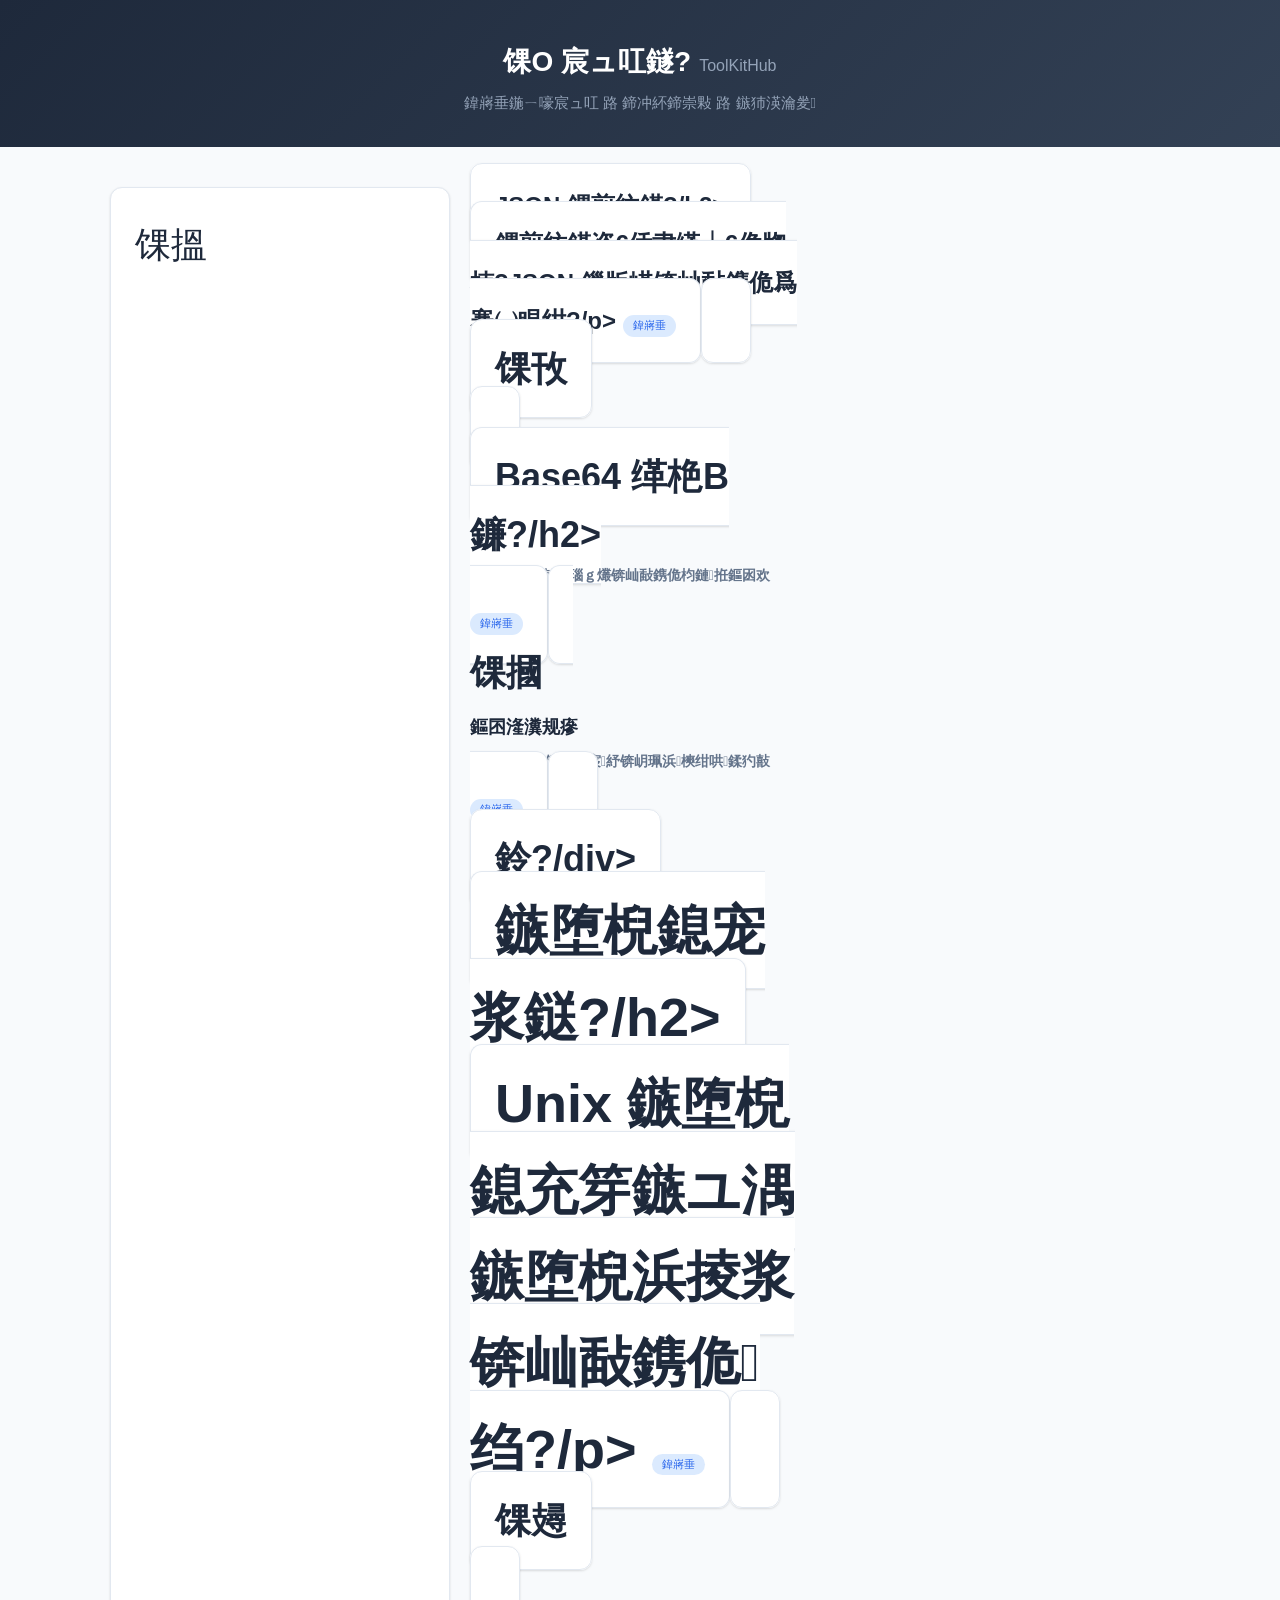
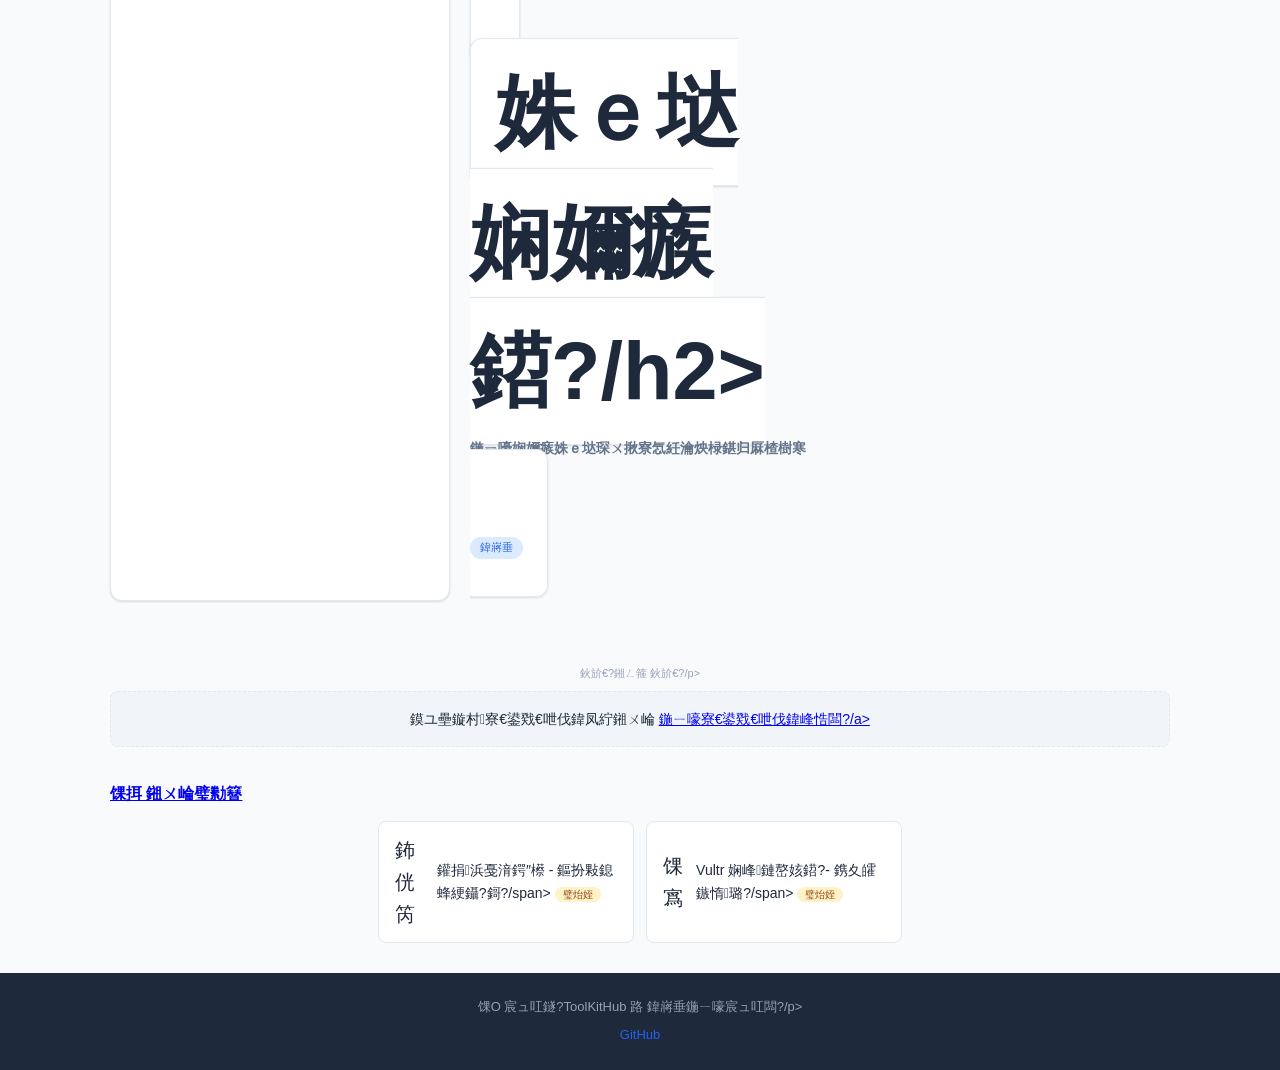
<file: index.html>
﻿<!DOCTYPE html>
<html lang="zh-CN">
<head>
  <meta charset="UTF-8">
  <meta name="viewport" content="width=device-width, initial-scale=1.0">
  <title>宸ュ叿鐩?ToolKitHub - 鍦ㄧ嚎寮€鍙戣€呭伐鍏风</title>
  <meta name="description" content="鍏嶈垂鍦ㄧ嚎寮€鍙戣€呭伐鍏烽泦鍚堬細JSON鏍煎紡鍖栥€丅ase64缂栬В鐮併€佹枃鏈姣斻€佹椂闂存埑杞崲銆佹鍒欐祴璇曘€傜函鍦ㄧ嚎浣跨敤锛屾棤闇€瀹夎銆?>
  <meta name="baidu_union_verify" content="68c6ca64d18474ec2aaa7bf28a25caac">
  <meta name="keywords" content="鍦ㄧ嚎宸ュ叿,寮€鍙戣€呭伐鍏?JSON鏍煎紡鍖?Base64,鏂囨湰瀵规瘮,鏃堕棿鎴?姝ｅ垯娴嬭瘯">
  <link rel="icon" href="data:image/svg+xml,<svg xmlns=%22http://www.w3.org/2000/svg%22 viewBox=%220 0 100 100%22><text y=%22.9em%22 font-size=%2290%22>馃О</text></svg>">
  <link rel="stylesheet" href="assets/css/style.css">
  <!-- 鐧惧害骞垮憡浣嶉鐣?-->
</head>
<body>
  <header class="site-header">
    <div class="container">
      <a href="/" class="logo">馃О 宸ュ叿鐩?<span class="logo-sub">ToolKitHub</span></a>
      <p class="tagline">鍏嶈垂鍦ㄧ嚎宸ュ叿 路 鍗冲紑鍗崇敤 路 鏃犻渶瀹夎</p>
    </div>
  </header>

  <main class="container">
    <section class="tool-grid">
      <a href="tools/json-formatter.html" class="tool-card">
        <div class="tool-icon">馃搵</div>
        <h2>JSON 鏍煎紡鍖?/h2>
        <p>鏍煎紡鍖栥€佸帇缂┿€佹牎楠?JSON 鏁版嵁锛屾敮鎸佹爲褰㈠睍绀?/p>
        <span class="tool-tag">鍏嶈垂</span>
      </a>
      <a href="tools/base64.html" class="tool-card">
        <div class="tool-icon">馃攼</div>
        <h2>Base64 缂栬В鐮?/h2>
        <p>Base64 缂栫爜/瑙ｇ爜锛屾敮鎸佹枃鏈拰鏂囦欢</p>
        <span class="tool-tag">鍏嶈垂</span>
      </a>
      <a href="tools/text-diff.html" class="tool-card">
        <div class="tool-icon">馃摑</div>
        <h2>鏂囨湰瀵规瘮</h2>
        <p>瀵规瘮涓ゆ鏂囨湰宸紓锛岄珮浜樉绀哄鍒犳敼</p>
        <span class="tool-tag">鍏嶈垂</span>
      </a>
      <a href="tools/timestamp.html" class="tool-card">
        <div class="tool-icon">鈴?/div>
        <h2>鏃堕棿鎴宠浆鎹?/h2>
        <p>Unix 鏃堕棿鎴充笌鏃ユ湡鏃堕棿浜掕浆锛屾敮鎸佹绉?/p>
        <span class="tool-tag">鍏嶈垂</span>
      </a>
      <a href="tools/regex-tester.html" class="tool-card">
        <div class="tool-icon">馃攳</div>
        <h2>姝ｅ垯娴嬭瘯鍣?/h2>
        <p>鍦ㄧ嚎娴嬭瘯姝ｅ垯琛ㄨ揪寮忥紝瀹炴椂鍖归厤楂樹寒</p>
        <span class="tool-tag">鍏嶈垂</span>
      </a>
    </section>

    <!-- 骞垮憡浣?-->
    <div class="ad-placeholder" id="ad-home">
      <p class="ad-label">鈥斺€?鎺ㄥ箍 鈥斺€?/p>
      <div class="ad-content">
        <p>鏌ユ壘鏇村寮€鍙戣€呭伐鍏凤紵鎺ㄨ崘 <a href="https://www.baidu.com/s?wd=%E5%9C%A8%E7%BA%BF%E5%BC%80%E5%8F%91%E8%80%85%E5%B7%A5%E5%85%B7" target="_blank" rel="noopener">鍦ㄧ嚎寮€鍙戣€呭伐鍏峰悎闆?/a></p>
      </div>
    </div>

    <!-- 绔欓暱鎺ㄨ崘 -->
    <section class="recommend">
      <h2>馃挕 鎺ㄨ崘璧勬簮</h2>
      <div class="recommend-grid">
        <a href="https://curl.qcloud.com/KWjvMksI" target="_blank" rel="noopener" class="recommend-item">
          <span class="rec-icon">鈽侊笍</span>
          <span class="rec-text">鑵捐浜戞湇鍔″櫒 - 鏂扮敤鎴蜂綆鑷?鎶?/span>
          <span class="rec-badge">璧炲姪</span>
        </a>
        <a href="https://www.vultr.com/?ref=xxx" target="_blank" rel="noopener" class="recommend-item">
          <span class="rec-icon">馃寪</span>
          <span class="rec-text">Vultr 娴峰鏈嶅姟鍣?- 鎸夊皬鏃惰璐?/span>
          <span class="rec-badge">璧炲姪</span>
        </a>
      </div>
    </section>
  </main>

  <footer class="site-footer">
    <div class="container">
      <p>馃О 宸ュ叿鐩?ToolKitHub 路 鍏嶈垂鍦ㄧ嚎宸ュ叿闆?/p>
      <p class="footer-links">
        <a href="https://github.com/swxg888/lxgg-money" target="_blank" rel="noopener">GitHub</a>
      </p>
    </div>
  </footer>

  <!-- 鐧惧害缁熻 -->
  <script>
    var _hmt = _hmt || [];
    (function() {
      var hm = document.createElement("script");
      hm.src = "https://hm.baidu.com/hm.js?YOUR_BAIDU_ANALYTICS_ID";
      var s = document.getElementsByTagName("script")[0]; 
      s.parentNode.insertBefore(hm, s);
    })();
  </script>
  <script src="assets/js/main.js"></script>
</body>
</html>
</file>
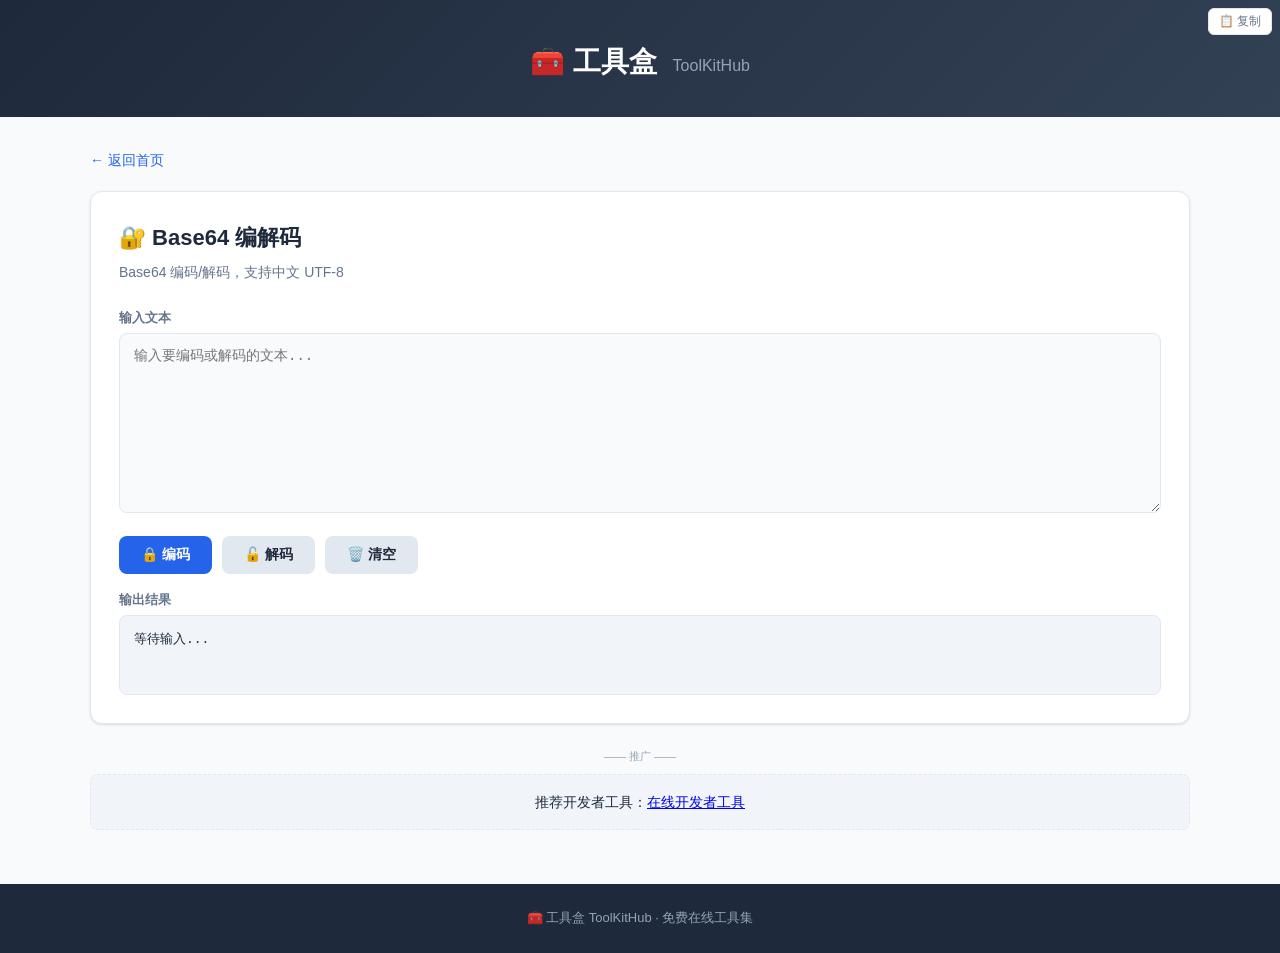
<file: tools/base64.html>
<!DOCTYPE html>
<html lang="zh-CN">
<head>
  <meta charset="UTF-8">
  <meta name="viewport" content="width=device-width, initial-scale=1.0">
  <title>Base64 编解码 - 工具盒 ToolKitHub</title>
  <meta name="description" content="在线 Base64 编码解码工具，支持文本 Base64 编码、解码，支持 UTF-8 中文。">
  <link rel="stylesheet" href="../assets/css/style.css">
</head>
<body>
  <header class="site-header">
    <div class="container"><a href="../" class="logo">🧰 工具盒 <span class="logo-sub">ToolKitHub</span></a></div>
  </header>
  <main class="container tool-page">
    <a href="../" class="back-link">← 返回首页</a>
    <div class="tool-box">
      <h1>🔐 Base64 编解码</h1>
      <p class="tool-desc">Base64 编码/解码，支持中文 UTF-8</p>
      <div class="tool-area">
        <div>
          <label class="tool-label" for="b64-input">输入文本</label>
          <textarea id="b64-input" class="tool-input" placeholder="输入要编码或解码的文本..."></textarea>
        </div>
        <div class="tool-actions">
          <button onclick="encodeB64()" class="btn btn-primary">🔒 编码</button>
          <button onclick="decodeB64()" class="btn btn-secondary">🔓 解码</button>
          <button onclick="clearB64()" class="btn btn-secondary">🗑️ 清空</button>
        </div>
        <div class="error-msg" id="b64-error"></div>
        <div>
          <label class="tool-label">输出结果</label>
          <div class="tool-output" id="b64-output">等待输入...</div>
          <button class="copy-btn" onclick="copyB64()">📋 复制</button>
        </div>
      </div>
    </div>
    <div class="ad-placeholder">
      <p class="ad-label">—— 推广 ——</p>
      <div class="ad-content">推荐开发者工具：<a href="https://www.baidu.com/s?wd=%E5%9C%A8%E7%BA%BF%E5%BC%80%E5%8F%91%E8%80%85%E5%B7%A5%E5%85%B7%E9%9B%86" target="_blank">在线开发者工具</a></div>
    </div>
  </main>
  <footer class="site-footer"><div class="container"><p>🧰 工具盒 ToolKitHub · 免费在线工具集</p></div></footer>
  <script src="../assets/js/main.js"></script>
  <script>
    const input = document.getElementById('b64-input');
    const output = document.getElementById('b64-output');

    function encodeB64() {
      hideError('b64-error');
      try {
        const utf8 = new TextEncoder().encode(input.value);
        let binary = '';
        utf8.forEach(byte => { binary += String.fromCharCode(byte); });
        output.textContent = btoa(binary);
      } catch(e) {
        showError('b64-error', '编码失败：' + e.message);
      }
    }
    function decodeB64() {
      hideError('b64-error');
      try {
        const binary = atob(input.value);
        const bytes = new Uint8Array(binary.length);
        for (let i = 0; i < binary.length; i++) bytes[i] = binary.charCodeAt(i);
        output.textContent = new TextDecoder().decode(bytes);
      } catch(e) {
        showError('b64-error', '解码失败：输入不是有效的 Base64 编码');
      }
    }
    function clearB64() { input.value = ''; output.textContent = '等待输入...'; hideError('b64-error'); }
    function copyB64() { copyText(this, output.textContent); }
  </script>
</body>
</html>
</file>
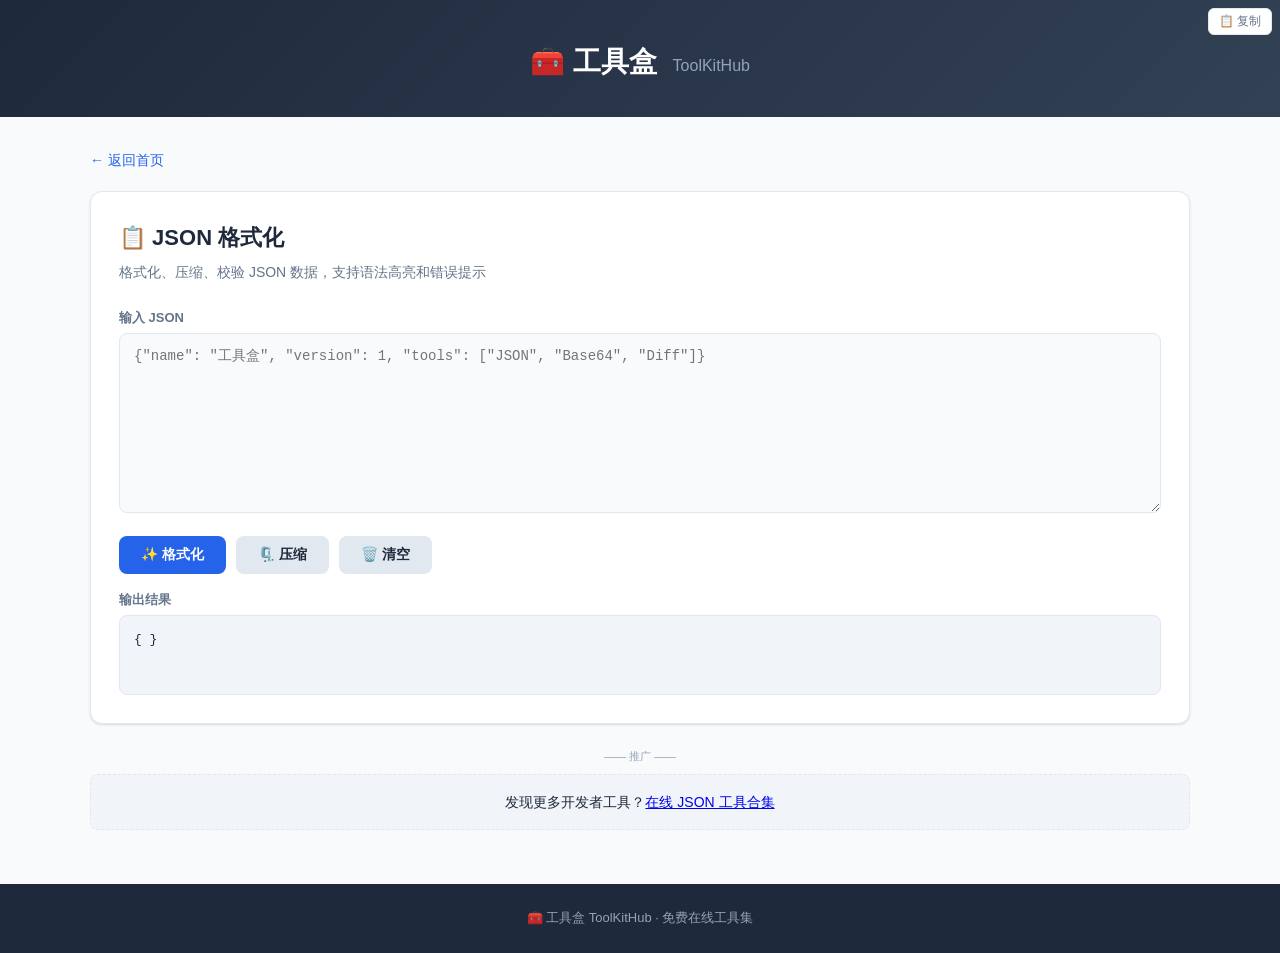
<file: tools/json-formatter.html>
<!DOCTYPE html>
<html lang="zh-CN">
<head>
  <meta charset="UTF-8">
  <meta name="viewport" content="width=device-width, initial-scale=1.0">
  <title>JSON 格式化 - 工具盒 ToolKitHub</title>
  <meta name="description" content="在线 JSON 格式化工具，支持 JSON 格式化、压缩、校验，树形展示，语法高亮。">
  <link rel="stylesheet" href="../assets/css/style.css">
</head>
<body>
  <header class="site-header">
    <div class="container">
      <a href="../" class="logo">🧰 工具盒 <span class="logo-sub">ToolKitHub</span></a>
    </div>
  </header>
  <main class="container tool-page">
    <a href="../" class="back-link">← 返回首页</a>
    <div class="tool-box">
      <h1>📋 JSON 格式化</h1>
      <p class="tool-desc">格式化、压缩、校验 JSON 数据，支持语法高亮和错误提示</p>
      <div class="tool-area">
        <div>
          <label class="tool-label" for="json-input">输入 JSON</label>
          <textarea id="json-input" class="tool-input" placeholder='{"name": "工具盒", "version": 1, "tools": ["JSON", "Base64", "Diff"]}'></textarea>
        </div>
        <div class="tool-actions">
          <button onclick="formatJSON()" class="btn btn-primary">✨ 格式化</button>
          <button onclick="compressJSON()" class="btn btn-secondary">🗜️ 压缩</button>
          <button onclick="clearJSON()" class="btn btn-secondary">🗑️ 清空</button>
          <span class="json-status" id="json-status"></span>
        </div>
        <div class="error-msg" id="json-error"></div>
        <div>
          <label class="tool-label">输出结果</label>
          <div class="tool-output" id="json-output">{ }</div>
          <button class="copy-btn" onclick="copyJSON()">📋 复制</button>
        </div>
      </div>
    </div>
    <!-- 广告位 -->
    <div class="ad-placeholder">
      <p class="ad-label">—— 推广 ——</p>
      <div class="ad-content">发现更多开发者工具？<a href="https://www.baidu.com/s?wd=%E5%9C%A8%E7%BA%BFJSON%E5%B7%A5%E5%85%B7" target="_blank">在线 JSON 工具合集</a></div>
    </div>
  </main>
  <footer class="site-footer">
    <div class="container"><p>🧰 工具盒 ToolKitHub · 免费在线工具集</p></div>
  </footer>
  <script src="../assets/js/main.js"></script>
  <script>
    const input = document.getElementById('json-input');
    const output = document.getElementById('json-output');
    const status = document.getElementById('json-status');
    const errEl = document.getElementById('json-error');

    function formatJSON() {
      hideError('json-error');
      try {
        const parsed = JSON.parse(input.value);
        output.textContent = JSON.stringify(parsed, null, 2);
        status.textContent = '✅ 有效 JSON';
        status.style.color = '#16a34a';
      } catch(e) {
        showError('json-error', 'JSON 格式错误：' + e.message);
        status.textContent = '❌ 无效 JSON';
        status.style.color = '#dc2626';
      }
    }
    function compressJSON() {
      hideError('json-error');
      try {
        const parsed = JSON.parse(input.value);
        output.textContent = JSON.stringify(parsed);
        status.textContent = '✅ 已压缩';
        status.style.color = '#16a34a';
      } catch(e) {
        showError('json-error', 'JSON 格式错误：' + e.message);
      }
    }
    function clearJSON() {
      input.value = '';
      output.textContent = '{ }';
      status.textContent = '';
      hideError('json-error');
    }
    function copyJSON() { copyText(this, output.textContent); }
  </script>
</body>
</html>
</file>
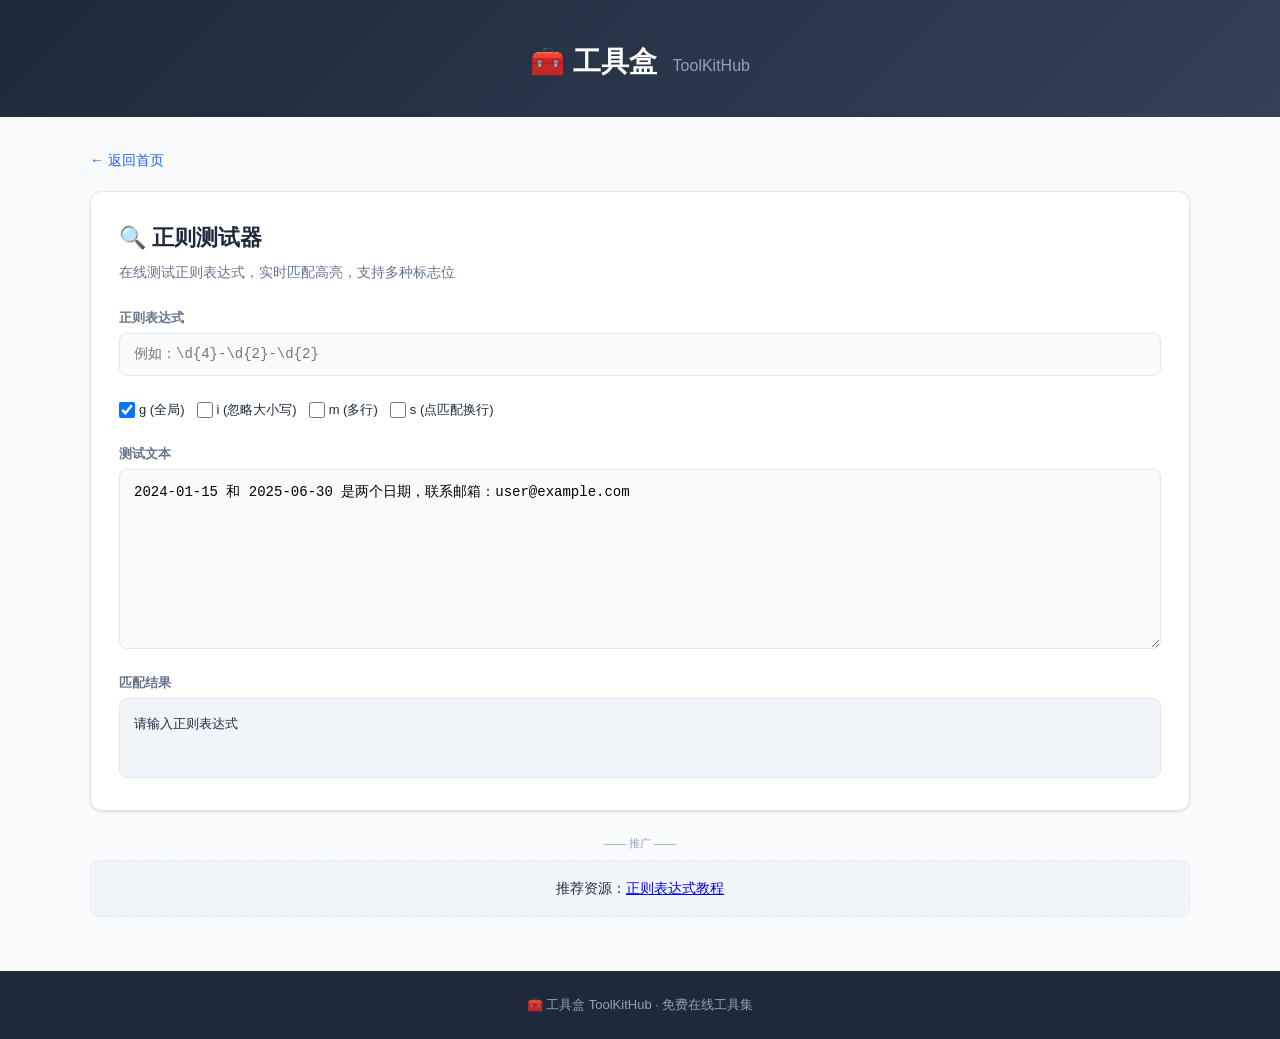
<file: tools/regex-tester.html>
<!DOCTYPE html>
<html lang="zh-CN">
<head>
  <meta charset="UTF-8">
  <meta name="viewport" content="width=device-width, initial-scale=1.0">
  <title>正则测试器 - 工具盒 ToolKitHub</title>
  <meta name="description" content="在线正则表达式测试工具，实时匹配高亮，支持多种标志符，测试提取替换。">
  <link rel="stylesheet" href="../assets/css/style.css">
  <style>
    .regex-flags { display: flex; gap: 12px; flex-wrap: wrap; margin: 8px 0; }
    .regex-flags label { display: flex; align-items: center; gap: 4px; font-size: 13px; cursor: pointer; }
    .regex-flags input[type="checkbox"] { width: 16px; height: 16px; cursor: pointer; }
    .match-result { font-family: "SF Mono", "Fira Code", "Consolas", monospace; font-size: 13px; line-height: 1.8; white-space: pre-wrap; }
    .match-highlight { background: #fde68a; border-radius: 2px; padding: 1px 0; }
    .match-count { font-size: 13px; color: #64748b; margin-top: 4px; }
  </style>
</head>
<body>
  <header class="site-header">
    <div class="container"><a href="../" class="logo">🧰 工具盒 <span class="logo-sub">ToolKitHub</span></a></div>
  </header>
  <main class="container tool-page">
    <a href="../" class="back-link">← 返回首页</a>
    <div class="tool-box">
      <h1>🔍 正则测试器</h1>
      <p class="tool-desc">在线测试正则表达式，实时匹配高亮，支持多种标志位</p>
      <div class="tool-area">
        <div>
          <label class="tool-label" for="regex-pattern">正则表达式</label>
          <input id="regex-pattern" class="tool-input" type="text" placeholder="例如：\d{4}-\d{2}-\d{2}" style="font-size:14px;padding:10px 14px;min-height:auto;font-family:monospace">
        </div>
        <div class="regex-flags">
          <label><input type="checkbox" id="flag-g" checked onchange="testRegex()"> g (全局)</label>
          <label><input type="checkbox" id="flag-i" onchange="testRegex()"> i (忽略大小写)</label>
          <label><input type="checkbox" id="flag-m" onchange="testRegex()"> m (多行)</label>
          <label><input type="checkbox" id="flag-s" onchange="testRegex()"> s (点匹配换行)</label>
        </div>
        <div>
          <label class="tool-label" for="regex-text">测试文本</label>
          <textarea id="regex-text" class="tool-input" placeholder="输入要匹配的文本..." oninput="testRegex()">2024-01-15 和 2025-06-30 是两个日期，联系邮箱：user@example.com</textarea>
        </div>
        <div class="error-msg" id="regex-error"></div>
        <div>
          <label class="tool-label">匹配结果</label>
          <div class="tool-output match-result" id="regex-output">等待输入...</div>
          <div class="match-count" id="regex-count"></div>
        </div>
      </div>
    </div>
    <div class="ad-placeholder">
      <p class="ad-label">—— 推广 ——</p>
      <div class="ad-content">推荐资源：<a href="https://www.baidu.com/s?wd=%E5%9C%A8%E7%BA%BF%E6%AD%A3%E5%88%99%E8%A1%A8%E8%BE%BE%E5%BC%8F%E6%B5%8B%E8%AF%95" target="_blank">正则表达式教程</a></div>
    </div>
  </main>
  <footer class="site-footer"><div class="container"><p>🧰 工具盒 ToolKitHub · 免费在线工具集</p></div></footer>
  <script src="../assets/js/main.js"></script>
  <script>
    const pattern = document.getElementById('regex-pattern');
    const text = document.getElementById('regex-text');
    const output = document.getElementById('regex-output');
    const count = document.getElementById('regex-count');
    const flagG = document.getElementById('flag-g');
    const flagI = document.getElementById('flag-i');
    const flagM = document.getElementById('flag-m');
    const flagS = document.getElementById('flag-s');

    function testRegex() {
      hideError('regex-error');
      const pat = pattern.value;
      if (!pat) { output.innerHTML = '请输入正则表达式'; count.textContent = ''; return; }
      const txt = text.value;
      if (!txt) { output.innerHTML = '请输入测试文本'; count.textContent = ''; return; }

      try {
        let flags = 'g';
        if (flagI.checked) flags += 'i';
        if (flagM.checked) flags += 'm';
        if (flagS.checked) flags += 's';
        if (!flagG.checked) flags = flags.replace('g', '');

        const re = new RegExp(pat, flags);
        const matches = [...txt.matchAll(re)];
        
        if (matches.length === 0) {
          output.innerHTML = '<span style="color:#94a3b8">无匹配结果</span>';
          count.textContent = '匹配 0 处';
          return;
        }

        // 高亮显示
        let html = '';
        let lastIdx = 0;
        // 用全局正则高亮
        const hlRe = new RegExp(pat, 'g' + (flagI.checked ? 'i' : '') + (flagM.checked ? 'm' : '') + (flagS.checked ? 's' : ''));
        const parts = txt.split(hlRe);
        const hlMatches = txt.match(hlRe) || [];
        
        if (hlMatches.length === 0) {
          html = escapeHtml(txt);
        } else {
          let pi = 0;
          for (const m of hlMatches) {
            const idx = txt.indexOf(m, pi);
            if (idx > pi) html += escapeHtml(txt.slice(pi, idx));
            html += `<span class="match-highlight">${escapeHtml(m)}</span>`;
            pi = idx + m.length;
          }
          if (pi < txt.length) html += escapeHtml(txt.slice(pi));
        }
        
        output.innerHTML = html || '<span style="color:#94a3b8">无匹配结果</span>';
        
        // 显示详细信息
        if (matches.length > 0 && matches[0].length > 1) {
          let detail = '';
          matches.forEach((m, i) => {
            detail += `\n匹配 ${i+1}: "${m[0]}"`;
            for (let g = 1; g < m.length; g++) {
              if (m[g] !== undefined) detail += `  组${g}: "${m[g]}"`;
            }
          });
          count.textContent = `匹配 ${matches.length} 处${detail}`;
        } else {
          count.textContent = `匹配 ${matches.length} 处`;
        }
      } catch(e) {
        showError('regex-error', '正则语法错误：' + e.message);
        output.innerHTML = '';
        count.textContent = '';
      }
    }

    function escapeHtml(text) {
      const d = document.createElement('div');
      d.textContent = text;
      return d.innerHTML;
    }

    // 实时触发
    pattern.addEventListener('input', testRegex);
    flagI.addEventListener('change', testRegex);
    flagM.addEventListener('change', testRegex);
    flagS.addEventListener('change', testRegex);
    flagG.addEventListener('change', testRegex);
    // 初始测试
    setTimeout(testRegex, 100);
  </script>
</body>
</html>
</file>
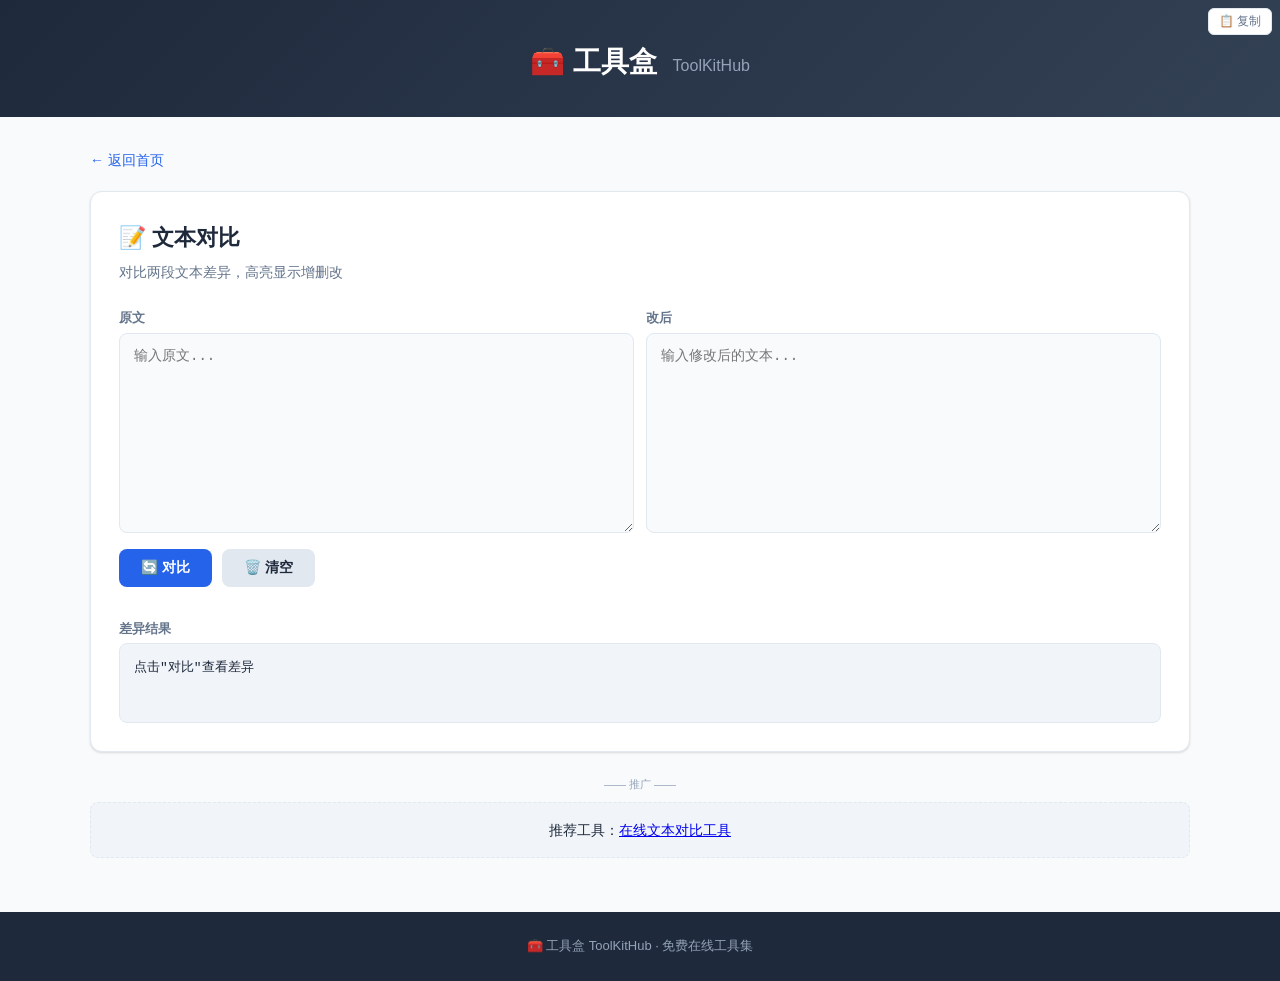
<file: tools/text-diff.html>
<!DOCTYPE html>
<html lang="zh-CN">
<head>
  <meta charset="UTF-8">
  <meta name="viewport" content="width=device-width, initial-scale=1.0">
  <title>文本对比 - 工具盒 ToolKitHub</title>
  <meta name="description" content="在线文本对比工具，对比两段文本差异，高亮显示增删改，支持逐行比较。">
  <link rel="stylesheet" href="../assets/css/style.css">
  <style>
    .diff-container { display: grid; grid-template-columns: 1fr 1fr; gap: 12px; }
    .diff-side { display: flex; flex-direction: column; }
    .diff-side label { font-size: 13px; font-weight: 600; color: #64748b; margin-bottom: 4px; }
    .diff-side textarea { min-height: 200px; }
    .diff-result-wrap { margin-top: 16px; }
    .diff-result { font-family: "SF Mono", "Fira Code", "Consolas", monospace; font-size: 13px; line-height: 1.6; }
    .diff-add { background: #dcfce7; color: #166534; padding: 2px 4px; border-radius: 2px; }
    .diff-remove { background: #fee2e2; color: #991b1b; padding: 2px 4px; border-radius: 2px; text-decoration: line-through; }
    .diff-same { color: #475569; }
    @media (max-width: 640px) { .diff-container { grid-template-columns: 1fr; } }
  </style>
</head>
<body>
  <header class="site-header">
    <div class="container"><a href="../" class="logo">🧰 工具盒 <span class="logo-sub">ToolKitHub</span></a></div>
  </header>
  <main class="container tool-page">
    <a href="../" class="back-link">← 返回首页</a>
    <div class="tool-box">
      <h1>📝 文本对比</h1>
      <p class="tool-desc">对比两段文本差异，高亮显示增删改</p>
      <div class="tool-area">
        <div class="diff-container">
          <div class="diff-side">
            <label for="diff-left">原文</label>
            <textarea id="diff-left" class="tool-input" placeholder="输入原文..."></textarea>
          </div>
          <div class="diff-side">
            <label for="diff-right">改后</label>
            <textarea id="diff-right" class="tool-input" placeholder="输入修改后的文本..."></textarea>
          </div>
        </div>
        <div class="tool-actions">
          <button onclick="compareDiff()" class="btn btn-primary">🔄 对比</button>
          <button onclick="clearDiff()" class="btn btn-secondary">🗑️ 清空</button>
        </div>
        <div class="error-msg" id="diff-error"></div>
        <div class="diff-result-wrap">
          <label class="tool-label">差异结果</label>
          <div class="tool-output diff-result" id="diff-output">点击"对比"查看差异</div>
          <button class="copy-btn" onclick="copyDiff()">📋 复制</button>
        </div>
      </div>
    </div>
    <div class="ad-placeholder">
      <p class="ad-label">—— 推广 ——</p>
      <div class="ad-content">推荐工具：<a href="https://www.baidu.com/s?wd=%E5%9C%A8%E7%BA%BF%E6%96%87%E6%9C%AC%E5%AF%B9%E6%AF%94%E5%B7%A5%E5%85%B7" target="_blank">在线文本对比工具</a></div>
    </div>
  </main>
  <footer class="site-footer"><div class="container"><p>🧰 工具盒 ToolKitHub · 免费在线工具集</p></div></footer>
  <script src="../assets/js/main.js"></script>
  <script>
    const leftIn = document.getElementById('diff-left');
    const rightIn = document.getElementById('diff-right');
    const diffOut = document.getElementById('diff-output');

    function compareDiff() {
      hideError('diff-error');
      const leftLines = leftIn.value.split('\n');
      const rightLines = rightIn.value.split('\n');
      const maxLen = Math.max(leftLines.length, rightLines.length);
      let html = '<table style="width:100%;border-collapse:collapse;">';
      for (let i = 0; i < maxLen; i++) {
        const l = leftLines[i] || '';
        const r = rightLines[i] || '';
        if (l === r) {
          html += `<tr><td style="width:50%;padding:2px 8px;color:#475569">${escapeHtml(l) || '&nbsp;'}</td><td style="width:50%;padding:2px 8px;color:#475569">${escapeHtml(r) || '&nbsp;'}</td></tr>`;
        } else {
          html += `<tr><td style="width:50%;padding:2px 8px;background:#fee2e2;color:#991b1b">${escapeHtml(l) || '&nbsp;'}</td><td style="width:50%;padding:2px 8px;background:#dcfce7;color:#166534">${escapeHtml(r) || '&nbsp;'}</td></tr>`;
        }
      }
      html += '</table>';
      diffOut.innerHTML = html || '<span style="color:#94a3b8">两侧文本相同</span>';
    }
    function clearDiff() { leftIn.value = ''; rightIn.value = ''; diffOut.innerHTML = '点击"对比"查看差异'; hideError('diff-error'); }
    function escapeHtml(text) { const d = document.createElement('div'); d.textContent = text; return d.innerHTML; }
    function copyDiff() { copyText(this, diffOut.textContent.replace(/\s+/g, ' ')); }
  </script>
</body>
</html>
</file>
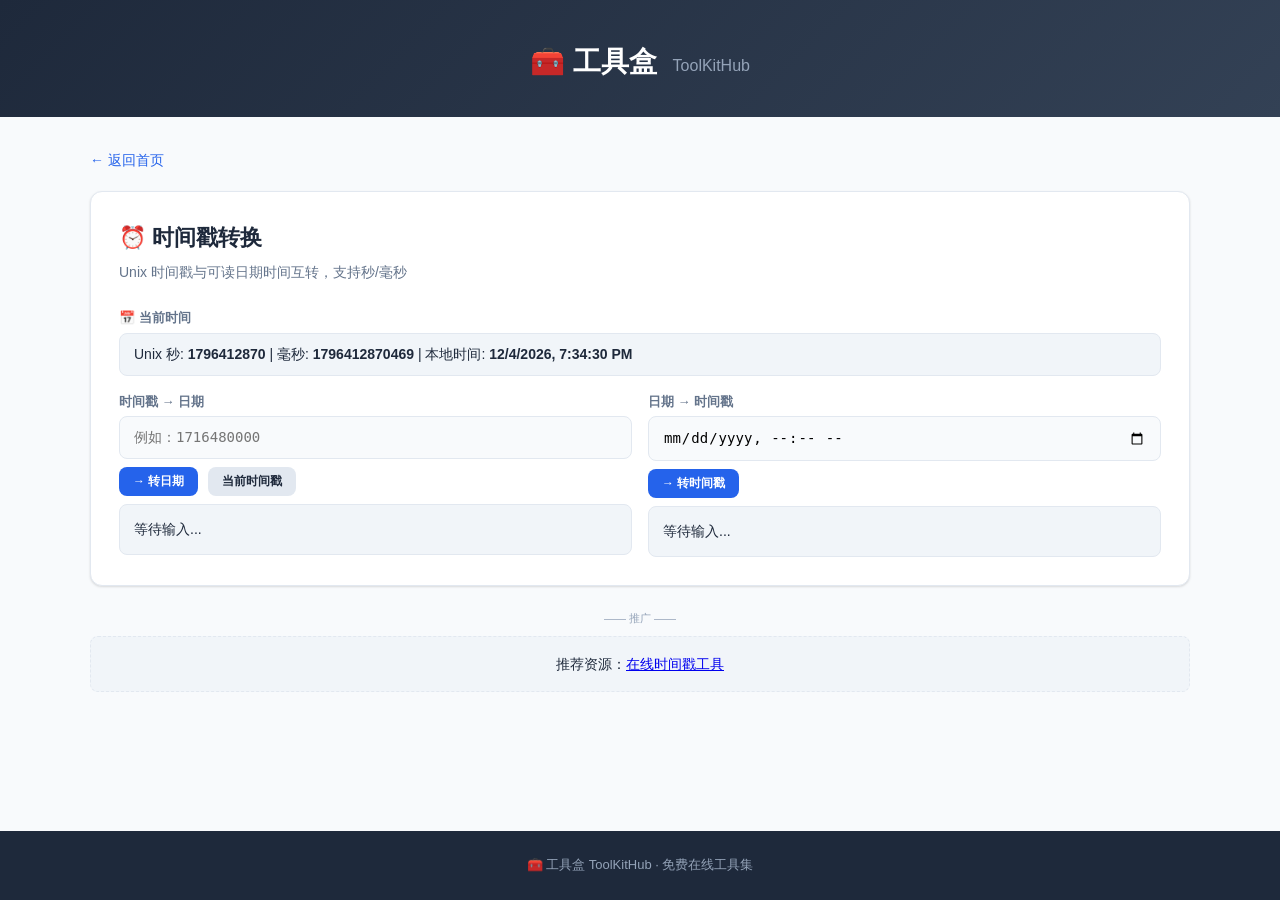
<file: tools/timestamp.html>
<!DOCTYPE html>
<html lang="zh-CN">
<head>
  <meta charset="UTF-8">
  <meta name="viewport" content="width=device-width, initial-scale=1.0">
  <title>时间戳转换 - 工具盒 ToolKitHub</title>
  <meta name="description" content="在线 Unix 时间戳转换工具，时间戳与日期时间互转，支持毫秒精度，实时转换。">
  <link rel="stylesheet" href="../assets/css/style.css">
</head>
<body>
  <header class="site-header">
    <div class="container"><a href="../" class="logo">🧰 工具盒 <span class="logo-sub">ToolKitHub</span></a></div>
  </header>
  <main class="container tool-page">
    <a href="../" class="back-link">← 返回首页</a>
    <div class="tool-box">
      <h1>⏰ 时间戳转换</h1>
      <p class="tool-desc">Unix 时间戳与可读日期时间互转，支持秒/毫秒</p>
      <div class="tool-area">
        <div>
          <label class="tool-label">📅 当前时间</label>
          <div class="tool-output" id="ts-now" style="min-height:auto;padding:10px 14px;font-size:14px;font-family:inherit">加载中...</div>
        </div>
        <div style="display:grid;grid-template-columns:1fr 1fr;gap:16px">
          <div>
            <label class="tool-label" for="ts-input">时间戳 → 日期</label>
            <input id="ts-input" class="tool-input" type="number" placeholder="例如：1716480000" style="font-size:14px;padding:10px 14px;min-height:auto">
            <div class="tool-actions" style="margin-top:8px">
              <button onclick="tsToDate()" class="btn btn-primary btn-sm">→ 转日期</button>
              <button onclick="useNow()" class="btn btn-secondary btn-sm">当前时间戳</button>
            </div>
            <div class="tool-output" id="ts-result" style="min-height:40px;margin-top:8px;font-size:14px;font-family:inherit">等待输入...</div>
          </div>
          <div>
            <label class="tool-label" for="ts-date">日期 → 时间戳</label>
            <input id="ts-date" class="tool-input" type="datetime-local" style="min-height:auto;font-size:14px;padding:10px 14px">
            <div class="tool-actions" style="margin-top:8px">
              <button onclick="dateToTs()" class="btn btn-primary btn-sm">→ 转时间戳</button>
            </div>
            <div class="tool-output" id="ts-result2" style="min-height:40px;margin-top:8px;font-size:14px;font-family:inherit">等待输入...</div>
          </div>
        </div>
        <div class="error-msg" id="ts-error"></div>
      </div>
    </div>
    <div class="ad-placeholder">
      <p class="ad-label">—— 推广 ——</p>
      <div class="ad-content">推荐资源：<a href="https://www.baidu.com/s?wd=%E5%9C%A8%E7%BA%BF%E6%97%B6%E9%97%B4%E6%88%B3%E8%BD%AC%E6%8D%A2" target="_blank">在线时间戳工具</a></div>
    </div>
  </main>
  <footer class="site-footer"><div class="container"><p>🧰 工具盒 ToolKitHub · 免费在线工具集</p></div></footer>
  <script src="../assets/js/main.js"></script>
  <script>
    const nowEl = document.getElementById('ts-now');
    const tsInput = document.getElementById('ts-input');
    const tsDate = document.getElementById('ts-date');
    const result1 = document.getElementById('ts-result');
    const result2 = document.getElementById('ts-result2');
    
    function updateNow() {
      const d = new Date();
      nowEl.innerHTML = `Unix 秒: <strong>${Math.floor(d.getTime()/1000)}</strong> | 毫秒: <strong>${d.getTime()}</strong> | 本地时间: <strong>${d.toLocaleString()}</strong>`;
    }
    updateNow();
    setInterval(updateNow, 1000);

    function tsToDate() {
      hideError('ts-error');
      const val = parseInt(tsInput.value);
      if (isNaN(val)) { showError('ts-error', '请输入有效数字'); return; }
      // 自动判断秒/毫秒
      const d = val > 1e12 ? new Date(val) : new Date(val * 1000);
      result1.innerHTML = `
        本地时间: <strong>${d.toLocaleString()}</strong><br>
        UTC 时间: <strong>${d.toUTCString()}</strong><br>
        ISO 格式: <strong>${d.toISOString()}</strong>
      `;
    }
    function useNow() { tsInput.value = Math.floor(Date.now()/1000); tsToDate(); }
    function dateToTs() {
      hideError('ts-error');
      if (!tsDate.value) { showError('ts-error', '请选择日期时间'); return; }
      const d = new Date(tsDate.value);
      result2.innerHTML = `Unix 秒: <strong>${Math.floor(d.getTime()/1000)}</strong><br>Unix 毫秒: <strong>${d.getTime()}</strong>`;
    }
  </script>
</body>
</html>
</file>
<file: assets/css/style.css>
/* ===== 工具盒 ToolKitHub - 样式 ===== */
:root {
  --primary: #2563eb;
  --primary-dark: #1d4ed8;
  --bg: #f8fafc;
  --card-bg: #ffffff;
  --text: #1e293b;
  --text-secondary: #64748b;
  --border: #e2e8f0;
  --shadow: 0 1px 3px rgba(0,0,0,0.08), 0 1px 2px rgba(0,0,0,0.06);
  --shadow-hover: 0 10px 25px rgba(0,0,0,0.1);
  --radius: 12px;
  --max-width: 1100px;
}

* { margin: 0; padding: 0; box-sizing: border-box; }

body {
  font-family: -apple-system, BlinkMacSystemFont, "Segoe UI", Roboto, "Helvetica Neue", Arial, "Noto Sans SC", sans-serif;
  background: var(--bg);
  color: var(--text);
  line-height: 1.6;
  min-height: 100vh;
  display: flex;
  flex-direction: column;
}

.container { max-width: var(--max-width); margin: 0 auto; padding: 0 20px; width: 100%; }

/* Header */
.site-header {
  background: linear-gradient(135deg, #1e293b 0%, #334155 100%);
  color: white;
  padding: 40px 0 32px;
  text-align: center;
}
.logo {
  font-size: 28px;
  font-weight: 700;
  color: white;
  text-decoration: none;
  display: inline-block;
}
.logo-sub {
  font-size: 16px;
  font-weight: 400;
  color: #94a3b8;
  margin-left: 8px;
}
.tagline {
  font-size: 15px;
  color: #94a3b8;
  margin-top: 6px;
}

/* Tool Grid */
.tool-grid {
  display: grid;
  grid-template-columns: repeat(auto-fill, minmax(280px, 1fr));
  gap: 20px;
  padding: 40px 0;
}
.tool-card {
  background: var(--card-bg);
  border: 1px solid var(--border);
  border-radius: var(--radius);
  padding: 28px 24px;
  text-decoration: none;
  color: var(--text);
  transition: all 0.2s;
  box-shadow: var(--shadow);
  position: relative;
}
.tool-card:hover {
  transform: translateY(-4px);
  box-shadow: var(--shadow-hover);
  border-color: var(--primary);
}
.tool-icon { font-size: 36px; margin-bottom: 12px; }
.tool-card h2 { font-size: 18px; font-weight: 600; margin-bottom: 8px; }
.tool-card p { font-size: 14px; color: var(--text-secondary); }
.tool-tag {
  display: inline-block;
  font-size: 11px;
  background: #dbeafe;
  color: var(--primary);
  padding: 2px 10px;
  border-radius: 20px;
  margin-top: 12px;
  font-weight: 500;
}

/* Tool Page */
.tool-page {
  padding: 30px 0;
  flex: 1;
}
.back-link {
  display: inline-block;
  margin-bottom: 20px;
  color: var(--primary);
  text-decoration: none;
  font-size: 14px;
}
.back-link:hover { text-decoration: underline; }
.tool-box {
  background: var(--card-bg);
  border: 1px solid var(--border);
  border-radius: var(--radius);
  padding: 28px;
  box-shadow: var(--shadow);
}
.tool-box h1 { font-size: 22px; font-weight: 700; margin-bottom: 6px; }
.tool-box .tool-desc { font-size: 14px; color: var(--text-secondary); margin-bottom: 24px; }
.tool-area { display: flex; flex-direction: column; gap: 16px; }
.tool-label { font-size: 13px; font-weight: 600; color: var(--text-secondary); margin-bottom: 4px; display: block; }
textarea.tool-input, input.tool-input {
  width: 100%;
  padding: 12px 14px;
  border: 1px solid var(--border);
  border-radius: 8px;
  font-size: 14px;
  font-family: "SF Mono", "Fira Code", "Consolas", monospace;
  resize: vertical;
  background: #f8fafc;
  transition: border-color 0.2s;
  line-height: 1.5;
}
textarea.tool-input:focus, input.tool-input:focus {
  outline: none;
  border-color: var(--primary);
  box-shadow: 0 0 0 3px rgba(37, 99, 235, 0.1);
}
textarea.tool-input { min-height: 180px; }
.tool-actions {
  display: flex;
  gap: 10px;
  flex-wrap: wrap;
  align-items: center;
}
.btn {
  display: inline-flex;
  align-items: center;
  gap: 6px;
  padding: 10px 22px;
  border: none;
  border-radius: 8px;
  font-size: 14px;
  font-weight: 600;
  cursor: pointer;
  transition: all 0.15s;
  text-decoration: none;
}
.btn-primary {
  background: var(--primary);
  color: white;
}
.btn-primary:hover { background: var(--primary-dark); }
.btn-secondary {
  background: #e2e8f0;
  color: var(--text);
}
.btn-secondary:hover { background: #cbd5e1; }
.btn-success {
  background: #16a34a;
  color: white;
}
.btn-success:hover { background: #15803d; }
.btn-sm { padding: 6px 14px; font-size: 12px; }
.tool-output {
  background: #f1f5f9;
  border-radius: 8px;
  padding: 14px;
  min-height: 80px;
  font-family: "SF Mono", "Fira Code", "Consolas", monospace;
  font-size: 13px;
  line-height: 1.5;
  white-space: pre-wrap;
  word-break: break-all;
  border: 1px solid var(--border);
  position: relative;
}
.copy-btn {
  position: absolute;
  top: 8px;
  right: 8px;
  background: white;
  border: 1px solid var(--border);
  border-radius: 6px;
  padding: 4px 10px;
  font-size: 12px;
  cursor: pointer;
  color: var(--text-secondary);
  transition: all 0.15s;
}
.copy-btn:hover { background: var(--primary); color: white; border-color: var(--primary); }
.error-msg {
  color: #dc2626;
  font-size: 13px;
  margin-top: 4px;
  display: none;
}
.error-msg.show { display: block; }

/* Ad */
.ad-placeholder {
  text-align: center;
  padding: 24px 0;
}
.ad-label { font-size: 11px; color: #94a3b8; margin-bottom: 8px; }
.ad-content {
  background: #f1f5f9;
  border-radius: 8px;
  padding: 16px;
  font-size: 14px;
  border: 1px dashed var(--border);
}

/* Recommend */
.recommend {
  margin: 10px 0 30px;
}
.recommend h2 { font-size: 16px; font-weight: 600; margin-bottom: 14px; }
.recommend-grid {
  display: grid;
  grid-template-columns: repeat(auto-fill, minmax(240px, 1fr));
  gap: 12px;
}
.recommend-item {
  display: flex;
  align-items: center;
  gap: 10px;
  padding: 12px 16px;
  background: var(--card-bg);
  border: 1px solid var(--border);
  border-radius: 8px;
  text-decoration: none;
  color: var(--text);
  transition: all 0.15s;
  font-size: 14px;
}
.recommend-item:hover { border-color: var(--primary); background: #eff6ff; }
.rec-icon { font-size: 20px; }
.rec-badge {
  margin-left: auto;
  font-size: 10px;
  background: #fef3c7;
  color: #92400e;
  padding: 2px 8px;
  border-radius: 10px;
  white-space: nowrap;
}

/* Footer */
.site-footer {
  background: #1e293b;
  color: #94a3b8;
  text-align: center;
  padding: 24px 0;
  margin-top: auto;
  font-size: 13px;
}
.footer-links { margin-top: 8px; }
.footer-links a { color: var(--primary); text-decoration: none; }
.footer-links a:hover { text-decoration: underline; }

/* Responsive */
@media (max-width: 640px) {
  .tool-grid { grid-template-columns: 1fr; }
  .tool-box { padding: 20px 16px; }
}
</file>
